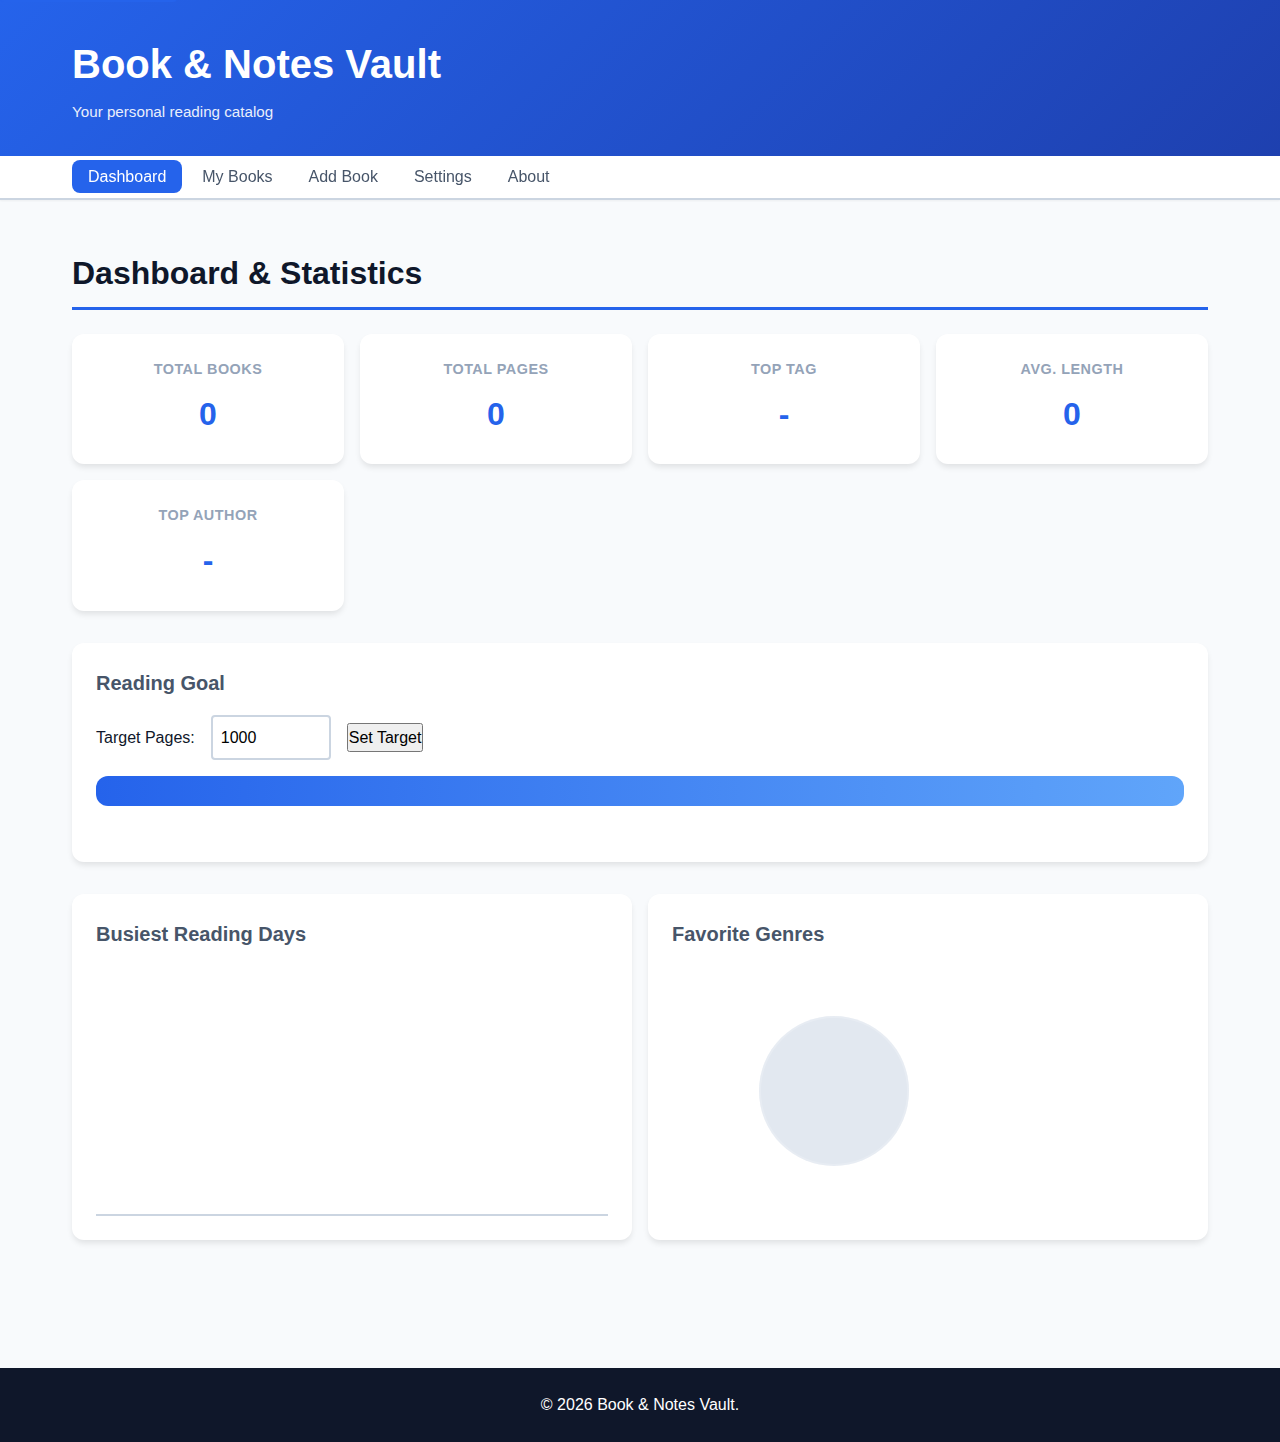
<file: index.html>
<!DOCTYPE html>
<html lang="en">

<head>
    <meta charset="UTF-8">
    <meta name="viewport" content="width=device-width, initial-scale=1.0">
    <meta name="description" content="Book & Notes Vault - Catalog and manage your reading collection">
    <title>Book & Notes Vault</title>

    <!-- CSS Files -->
    <link rel="stylesheet" href="styles/reset.css">
    <link rel="stylesheet" href="styles/main.css">
    <link rel="stylesheet" href="styles/responsive.css">
</head>

<body>
    <!-- Skip to content link for accessibility -->
    <a href="#main-content" class="skip-link">Skip to main content</a>

    <!-- Header -->
    <header role="banner">
        <div class="container">
            <h1>Book & Notes Vault</h1>
            <p class="tagline">Your personal reading catalog</p>
        </div>
    </header>

    <!-- Navigation -->
    <nav role="navigation" aria-label="Main navigation">
        <div class="container">
            <ul class="nav-list">
                <li><a href="#dashboard" class="nav-link active" data-section="dashboard">Dashboard</a></li>
                <li><a href="#books" class="nav-link" data-section="books">My Books</a></li>
                <li><a href="#add-book" class="nav-link" data-section="add-book">Add Book</a></li>
                <li><a href="#settings" class="nav-link" data-section="settings">Settings</a></li>
                <li><a href="#about" class="nav-link" data-section="about">About</a></li>
            </ul>
        </div>
    </nav>

    <!-- Main Content -->
    <main id="main-content" role="main">
        <div class="container">

            <!-- Dashboard Section -->
            <section id="dashboard" class="content-section active" aria-labelledby="dashboard-heading">
                <h2 id="dashboard-heading">Dashboard & Statistics</h2>

                <!-- Stats Cards -->
                <div class="stats-grid">
                    <div class="stat-card">
                        <h3>Total Books</h3>
                        <p class="stat-value" id="total-books">0</p>
                    </div>
                    <div class="stat-card">
                        <h3>Total Pages</h3>
                        <p class="stat-value" id="total-pages">0</p>
                    </div>
                    <div class="stat-card">
                        <h3>Top Tag</h3>
                        <p class="stat-value" id="top-tag">-</p>
                    </div>
                    <div class="stat-card">
                        <h3>Avg. Length</h3>
                        <p class="stat-value" id="avg-length">0</p>
                    </div>
                    <div class="stat-card">
                        <h3>Top Author</h3>
                        <p class="stat-value" id="top-author">-</p>
                    </div>
                </div>

                <!-- Target/Cap Section -->
                <div class="target-section">
                    <h3>Reading Goal</h3>
                    <div class="target-display">
                        <label for="pages-target">Target Pages:</label>
                        <input type="number" id="pages-target" min="0" value="1000">
                        <button id="set-target-btn">Set Target</button>
                    </div>
                    <div class="progress-bar">
                        <div id="progress-fill" class="progress-fill"></div>
                    </div>
                    <!-- ARIA live region for announcements -->
                    <div id="target-status" role="status" aria-live="polite" aria-atomic="true"></div>
                </div>

                <!-- Charts Section -->
                <div class="charts-grid">
                    <!-- Top Days Bar Chart -->
                    <div class="chart-container">
                        <h3>Busiest Reading Days</h3>
                        <div id="top-days-chart" class="bar-chart">
                            <!-- Generated by JS -->
                        </div>
                    </div>

                    <!-- Top Tags Pie Chart -->
                    <div class="chart-container">
                        <h3>Favorite Genres</h3>
                        <div class="pie-chart-wrapper">
                            <div id="top-tags-chart" class="pie-chart"></div>
                            <div id="top-tags-legend" class="chart-legend"></div>
                        </div>
                    </div>
                </div>

                <!-- Legacy Trend (Hidden or Removed - keeping purely for history if needed, but user asked for replacement) -->
                <!-- <div id="trend-chart" class="trend-chart"></div> -->
            </section>

            <!-- Books List Section -->
            <section id="books" class="content-section" aria-labelledby="books-heading">
                <h2 id="books-heading">My Books</h2>

                <!-- Search and Filter Controls -->
                <div class="controls-panel">
                    <div class="search-box">
                        <label for="search-input">Search (Regex):</label>
                        <input type="text" id="search-input" placeholder="Enter search pattern...">
                        <label>
                            <input type="checkbox" id="case-sensitive-toggle">
                            Case Sensitive
                        </label>
                    </div>

                    <div class="sort-controls">
                        <label for="sort-select">Sort by:</label>
                        <select id="sort-select">
                            <option value="date-desc">Date (Newest)</option>
                            <option value="date-asc">Date (Oldest)</option>
                            <option value="title-asc">Title (A-Z)</option>
                            <option value="title-desc">Title (Z-A)</option>
                            <option value="pages-desc">Pages (High-Low)</option>
                            <option value="pages-asc">Pages (Low-High)</option>
                        </select>
                    </div>
                </div>

                <!-- Status message for search results -->
                <div id="search-status" role="status" aria-live="polite"></div>

                <!-- Books Table/Grid -->
                <div class="table-responsive">
                    <table id="books-table" class="books-table">
                        <thead>
                            <tr>
                                <th>Title</th>
                                <th>Author</th>
                                <th>Pages</th>
                                <th>Tag</th>
                                <th>Date Added</th>
                                <th>Actions</th>
                            </tr>
                        </thead>
                        <tbody id="books-tbody">
                            <!-- Rows will be dynamically generated -->
                        </tbody>
                    </table>
                </div>

                <!-- Mobile Cards View (shown on smaller screens) -->
                <div id="books-cards" class="books-cards">
                    <!-- Cards will be dynamically generated -->
                </div>
            </section>

            <!-- Add/Edit Book Section -->
            <section id="add-book" class="content-section" aria-labelledby="form-heading">
                <h2 id="form-heading">Add New Book</h2>

                <form id="book-form" novalidate>
                    <input type="hidden" id="book-id" value="">

                    <div class="form-group">
                        <label for="book-title">Title: <span class="required">*</span></label>
                        <input type="text" id="book-title" required aria-required="true">
                        <span class="error-message" id="title-error" role="alert"></span>
                        <small class="hint">No leading/trailing spaces, no double spaces</small>
                    </div>

                    <div class="form-group">
                        <label for="book-author">Author: <span class="required">*</span></label>
                        <input type="text" id="book-author" required aria-required="true">
                        <span class="error-message" id="author-error" role="alert"></span>
                        <small class="hint">Letters, spaces, and hyphens only</small>
                    </div>

                    <div class="form-group">
                        <label for="book-pages">Pages: <span class="required">*</span></label>
                        <input type="text" id="book-pages" required aria-required="true">
                        <span class="error-message" id="pages-error" role="alert"></span>
                        <small class="hint">Positive integer (e.g., 250)</small>
                    </div>

                    <div class="form-group">
                        <label for="book-tag">Tag: <span class="required">*</span></label>
                        <input type="text" id="book-tag" required aria-required="true" list="tag-suggestions">
                        <datalist id="tag-suggestions">
                            <option value="Fiction">
                            <option value="Non-Fiction">
                            <option value="Science">
                            <option value="History">
                            <option value="Biography">
                            <option value="Technology">
                        </datalist>
                        <span class="error-message" id="tag-error" role="alert"></span>
                        <small class="hint">Letters, spaces, and hyphens only</small>
                    </div>

                    <div class="form-group">
                        <label for="book-date">Date Added: <span class="required">*</span></label>
                        <input type="text" id="book-date" required aria-required="true" placeholder="YYYY-MM-DD">
                        <span class="error-message" id="date-error" role="alert"></span>
                        <small class="hint">Format: YYYY-MM-DD</small>
                    </div>

                    <div class="form-group">
                        <label for="book-notes">Notes (optional):</label>
                        <textarea id="book-notes" rows="4"></textarea>
                    </div>

                    <div class="form-actions">
                        <button type="submit" id="submit-btn" class="btn btn-primary">Add Book</button>
                        <button type="button" id="cancel-btn" class="btn btn-secondary">Cancel</button>
                    </div>

                    <!-- Form status messages -->
                    <div id="form-status" role="status" aria-live="polite"></div>
                </form>
            </section>

            <!-- Settings Section -->
            <section id="settings" class="content-section" aria-labelledby="settings-heading">
                <h2 id="settings-heading">Settings</h2>

                <!-- Data Management -->
                <div class="settings-group">
                    <h3>Data Management</h3>

                    <div class="setting-item">
                        <label for="import-file">Import Data (JSON):</label>
                        <input type="file" id="import-file" accept=".json">
                        <button id="import-btn" class="btn btn-secondary">Import</button>
                    </div>

                    <div class="setting-item">
                        <button id="export-btn" class="btn btn-secondary">Export Data (JSON)</button>
                    </div>

                    <div class="setting-item">
                        <button id="clear-data-btn" class="btn btn-danger">Clear All Data</button>
                    </div>
                </div>

                <!-- Unit Preferences -->
                <div class="settings-group">
                    <h3>Display Preferences</h3>

                    <div class="setting-item">
                        <label for="page-unit">Page Count Display:</label>
                        <select id="page-unit">
                            <option value="pages">Pages</option>
                            <option value="hours">Estimated Hours (1hr per 50 pages)</option>
                        </select>
                    </div>
                </div>

                <!-- Settings status messages -->
                <div id="settings-status" role="status" aria-live="polite"></div>
            </section>

            <!-- About Section -->
            <section id="about" class="content-section" aria-labelledby="about-heading">
                <h2 id="about-heading">About</h2>

                <div class="about-content">
                    <h3>Purpose</h3>
                    <p>
                        Book & Notes Vault is a personal reading catalog application that helps you
                        track your book collection, monitor your reading progress, and manage your
                        reading goals. Built with accessibility and responsive design in mind.
                    </p>

                    <h3>Features</h3>
                    <ul>
                        <li> Track your reading statistics and progress</li>
                        <li> Advanced regex-based search functionality</li>
                        <li> Fully responsive design (mobile-first)</li>
                        <li> Accessible keyboard navigation</li>
                        <li> Local storage persistence</li>
                        <li> Import/export your data</li>
                    </ul>

                    <h3>Developer Contact</h3>
                    <address>
                        <p><strong>GitHub:</strong> <a href="https://github.com/mgpacifique" target="_blank"
                                rel="noopener noreferrer">@mgpacifique</a></p>
                        <p><strong>Email:</strong> <a
                                href="mailto:p.gatabazi@alustudent.com">p.gatabazi@alustudent.com</a>
                        </p>
                    </address>

                    <h3>Technologies Used</h3>
                    <p>
                        This application is built with vanilla HTML5, CSS3 (Flexbox), and modern JavaScript (ES6
                        modules).
                        No frameworks or libraries are used for the core functionality.
                    </p>
                </div>
            </section>

        </div>
    </main>

    <!-- Footer -->
    <footer role="contentinfo">
        <div class="container">
            <p>&copy; 2026 Book & Notes Vault.</p>
        </div>
    </footer>

    <!-- JavaScript Modules -->
    <script type="module" src="scripts/main.js"></script>
</body>

</html>
</file>
<file: styles/main.css>
/* ===========================
   CSS Variables & Theme Colors
   =========================== */
:root {
    /* Colors */
    --primary-color: #2563eb;
    --primary-dark: #1e40af;
    --primary-light: #60a5fa;

    --secondary-color: #64748b;
    --secondary-dark: #475569;

    --success-color: #10b981;
    --warning-color: #f59e0b;
    --danger-color: #ef4444;

    --bg-primary: #ffffff;
    --bg-secondary: #f8fafc;
    --bg-tertiary: #e2e8f0;

    --text-primary: #0f172a;
    --text-secondary: #475569;
    --text-muted: #94a3b8;

    --border-color: #cbd5e1;
    --shadow-sm: 0 1px 2px 0 rgba(0, 0, 0, 0.05);
    --shadow-md: 0 4px 6px -1px rgba(0, 0, 0, 0.1);
    --shadow-lg: 0 10px 15px -3px rgba(0, 0, 0, 0.1);

    /* Spacing */
    --spacing-xs: 0.25rem;
    --spacing-sm: 0.5rem;
    --spacing-md: 1rem;
    --spacing-lg: 1.5rem;
    --spacing-xl: 2rem;
    --spacing-2xl: 3rem;

    /* Typography */
    --font-sans: -apple-system, BlinkMacSystemFont, 'Segoe UI', Roboto, 'Helvetica Neue', Arial, sans-serif;
    --font-mono: 'Courier New', Courier, monospace;

    /* Transitions */
    --transition-fast: 150ms ease-in-out;
    --transition-normal: 250ms ease-in-out;
    --transition-slow: 350ms ease-in-out;

    /* Border Radius */
    --radius-sm: 0.25rem;
    --radius-md: 0.5rem;
    --radius-lg: 0.75rem;
}

/* ===========================
   Base Styles
   =========================== */
body {
    font-family: var(--font-sans);
    color: var(--text-primary);
    background-color: var(--bg-secondary);
    min-height: 100vh;
    display: flex;
    flex-direction: column;
}

/* ===========================
   Skip Link (Accessibility)
   =========================== */
.skip-link {
    position: absolute;
    top: -40px;
    left: 0;
    background: var(--primary-color);
    color: white;
    padding: var(--spacing-sm) var(--spacing-md);
    z-index: 100;
    border-radius: var(--radius-sm);
}

.skip-link:focus {
    top: 0;
}

/* ===========================
   Container
   =========================== */
.container {
    width: 100%;
    max-width: 1200px;
    margin: 0 auto;
    padding: 0 var(--spacing-md);
}

/* ===========================
   Header
   =========================== */
header {
    background: linear-gradient(135deg, var(--primary-color), var(--primary-dark));
    color: white;
    padding: var(--spacing-xl) 0;
    box-shadow: var(--shadow-md);
}

header h1 {
    font-size: clamp(1.5rem, 5vw, 2.5rem);
    margin-bottom: var(--spacing-xs);
}

header .tagline {
    font-size: 0.95rem;
    opacity: 0.9;
}

/* ===========================
   Navigation
   =========================== */
nav {
    background-color: var(--bg-primary);
    border-bottom: 2px solid var(--border-color);
    position: sticky;
    top: 0;
    z-index: 50;
    box-shadow: var(--shadow-sm);
}

.nav-list {
    display: flex;
    flex-wrap: wrap;
    gap: var(--spacing-xs);
    padding: var(--spacing-sm) 0;
}

.nav-link {
    padding: var(--spacing-sm) var(--spacing-md);
    color: var(--text-secondary);
    border-radius: var(--radius-md);
    transition: all var(--transition-fast);
    font-weight: 500;
}

.nav-link:hover,
.nav-link:focus {
    background-color: var(--bg-tertiary);
    color: var(--primary-color);
    outline: 2px solid var(--primary-color);
    outline-offset: 2px;
}

.nav-link.active {
    background-color: var(--primary-color);
    color: white;
}

/* ===========================
   Main Content
   =========================== */
main {
    flex: 1;
    padding: var(--spacing-xl) 0;
}

.content-section {
    display: none;
    animation: fadeIn var(--transition-normal);
}

.content-section.active {
    display: block;
}

@keyframes fadeIn {
    from {
        opacity: 0;
        transform: translateY(10px);
    }

    to {
        opacity: 1;
        transform: translateY(0);
    }
}

/* Section Headings */
section h2 {
    font-size: clamp(1.5rem, 4vw, 2rem);
    margin-bottom: var(--spacing-lg);
    color: var(--text-primary);
    border-bottom: 3px solid var(--primary-color);
    padding-bottom: var(--spacing-sm);
}

section h3 {
    font-size: 1.25rem;
    margin-bottom: var(--spacing-md);
    color: var(--text-secondary);
}

/* ===========================
   Dashboard Statistics
   =========================== */
.stats-grid {
    display: grid;
    grid-template-columns: repeat(auto-fit, minmax(200px, 1fr));
    gap: var(--spacing-md);
    margin-bottom: var(--spacing-xl);
}

.stat-card {
    background: var(--bg-primary);
    padding: var(--spacing-lg);
    border-radius: var(--radius-lg);
    box-shadow: var(--shadow-md);
    text-align: center;
    transition: transform var(--transition-fast);
}

.stat-card:hover {
    transform: translateY(-4px);
    box-shadow: var(--shadow-lg);
}

.stat-card h3 {
    font-size: 0.9rem;
    color: var(--text-muted);
    margin-bottom: var(--spacing-sm);
    text-transform: uppercase;
    letter-spacing: 0.5px;
}

.stat-value {
    font-size: 2rem;
    font-weight: bold;
    color: var(--primary-color);
}

/* ===========================
   Target/Cap Section
   =========================== */
.target-section {
    background: var(--bg-primary);
    padding: var(--spacing-lg);
    border-radius: var(--radius-lg);
    box-shadow: var(--shadow-md);
    margin-bottom: var(--spacing-xl);
}

.target-display {
    display: flex;
    align-items: center;
    gap: var(--spacing-md);
    margin-bottom: var(--spacing-md);
    flex-wrap: wrap;
}

.target-display label {
    font-weight: 500;
}

.target-display input {
    padding: var(--spacing-sm);
    border: 2px solid var(--border-color);
    border-radius: var(--radius-sm);
    width: 120px;
}

.progress-bar {
    width: 100%;
    height: 30px;
    background-color: var(--bg-tertiary);
    border-radius: var(--radius-lg);
    overflow: hidden;
    margin-bottom: var(--spacing-md);
}

.progress-fill {
    height: 100%;
    background: linear-gradient(90deg, var(--primary-color), var(--primary-light));
    transition: width var(--transition-slow);
    display: flex;
    align-items: center;
    justify-content: center;
    color: white;
    font-weight: bold;
    font-size: 0.85rem;
}

#target-status {
    padding: var(--spacing-sm);
    border-radius: var(--radius-sm);
    font-weight: 500;
}

/* ===========================
   Charts Section
   =========================== */
.charts-grid {
    display: grid;
    grid-template-columns: repeat(auto-fit, minmax(300px, 1fr));
    gap: var(--spacing-md);
    margin-bottom: var(--spacing-xl);
}

.chart-container {
    background: var(--bg-primary);
    padding: var(--spacing-lg);
    border-radius: var(--radius-lg);
    box-shadow: var(--shadow-md);
    display: flex;
    flex-direction: column;
}

/* Bar Chart (Top Days) */
.bar-chart {
    min-height: 250px;
    display: flex;
    align-items: flex-end;
    justify-content: space-around;
    gap: var(--spacing-xs);
    padding: var(--spacing-md) 0;
    border-bottom: 2px solid var(--border-color);
    flex: 1;
}

.chart-bar {
    flex: 1;
    background: linear-gradient(180deg, var(--primary-light), var(--primary-color));
    border-radius: var(--radius-sm) var(--radius-sm) 0 0;
    position: relative;
    transition: all var(--transition-normal);
    display: flex;
    flex-direction: column;
    align-items: center;
    justify-content: flex-start;
    padding-top: var(--spacing-xs);
    cursor: pointer;
    min-height: 2px;
    /* Ensure visibility even if value is 0 */
}

.chart-bar:hover {
    background: linear-gradient(180deg, var(--primary-color), var(--primary-dark));
    transform: translateY(-2px);
}

.bar-label {
    color: white;
    font-weight: bold;
    font-size: 0.75rem;
    text-shadow: 0 1px 2px rgba(0, 0, 0, 0.3);
}

.bar-day {
    position: absolute;
    bottom: -25px;
    font-size: 0.75rem;
    color: var(--text-secondary);
    font-weight: 500;
}

/* Pie Chart (Top Tags) */
.pie-chart-wrapper {
    display: flex;
    align-items: center;
    justify-content: space-around;
    flex-wrap: wrap;
    gap: var(--spacing-md);
    flex: 1;
}

.pie-chart {
    width: 150px;
    height: 150px;
    border-radius: 50%;
    background: conic-gradient(var(--bg-tertiary) 0deg 360deg);
    position: relative;
    box-shadow: inset 0 0 0 2px rgba(255, 255, 255, 0.2);
}

.chart-legend {
    display: flex;
    flex-direction: column;
    gap: var(--spacing-xs);
}

.legend-item {
    display: flex;
    align-items: center;
    gap: var(--spacing-sm);
    font-size: 0.85rem;
    color: var(--text-secondary);
}

.legend-color {
    width: 12px;
    height: 12px;
    border-radius: 50%;
}

/* ===========================
   Controls Panel
   =========================== */
.controls-panel {
    background: var(--bg-primary);
    padding: var(--spacing-lg);
    border-radius: var(--radius-lg);
    box-shadow: var(--shadow-md);
    margin-bottom: var(--spacing-lg);
    display: flex;
    flex-direction: column;
    gap: var(--spacing-md);
}

.search-box,
.sort-controls {
    display: flex;
    align-items: center;
    gap: var(--spacing-md);
    flex-wrap: wrap;
}

.search-box label,
.sort-controls label {
    font-weight: 500;
}

.search-box input[type="text"] {
    flex: 1;
    min-width: 200px;
    padding: var(--spacing-sm);
    border: 2px solid var(--border-color);
    border-radius: var(--radius-sm);
    transition: border-color var(--transition-fast);
}

.search-box input[type="text"]:focus {
    outline: none;
    border-color: var(--primary-color);
}

/* ===========================
   Books Table
   =========================== */
.table-responsive {
    overflow-x: auto;
    background: var(--bg-primary);
    border-radius: var(--radius-lg);
    box-shadow: var(--shadow-md);
}

.books-table {
    width: 100%;
    border-collapse: collapse;
}

.books-table thead {
    background-color: var(--bg-tertiary);
}

.books-table th,
.books-table td {
    padding: var(--spacing-md);
    text-align: left;
    border-bottom: 1px solid var(--border-color);
}

.books-table th {
    font-weight: 600;
    color: var(--text-secondary);
    text-transform: uppercase;
    font-size: 0.85rem;
    letter-spacing: 0.5px;
}

.books-table tbody tr {
    transition: background-color var(--transition-fast);
}

.books-table tbody tr:hover {
    background-color: var(--bg-secondary);
}

/* Highlight matches */
mark {
    background-color: #fef08a;
    color: inherit;
    padding: 0 2px;
    border-radius: 2px;
}

/* Action buttons in table */
.action-btn {
    padding: var(--spacing-xs) var(--spacing-sm);
    margin-right: var(--spacing-xs);
    border: none;
    border-radius: var(--radius-sm);
    font-size: 0.85rem;
    transition: all var(--transition-fast);
}

.action-btn.edit {
    background-color: var(--primary-color);
    color: white;
}

.action-btn.delete {
    background-color: var(--danger-color);
    color: white;
}

.action-btn:hover,
.action-btn:focus {
    transform: translateY(-2px);
    box-shadow: var(--shadow-md);
    outline: 2px solid currentColor;
    outline-offset: 2px;
}

/* ===========================
   Mobile Cards (hidden on desktop)
   =========================== */
.books-cards {
    display: none;
}

.book-card {
    background: var(--bg-primary);
    padding: var(--spacing-lg);
    border-radius: var(--radius-lg);
    box-shadow: var(--shadow-md);
    margin-bottom: var(--spacing-md);
}

.book-card h3 {
    color: var(--primary-color);
    margin-bottom: var(--spacing-sm);
}

.book-card-field {
    display: flex;
    justify-content: space-between;
    padding: var(--spacing-xs) 0;
    border-bottom: 1px solid var(--border-color);
}

.book-card-field:last-child {
    border-bottom: none;
    padding-top: var(--spacing-md);
}

/* ===========================
   Forms
   =========================== */
#book-form {
    background: var(--bg-primary);
    padding: var(--spacing-xl);
    border-radius: var(--radius-lg);
    box-shadow: var(--shadow-md);
    max-width: 600px;
}

.form-group {
    margin-bottom: var(--spacing-lg);
}

.form-group label {
    display: block;
    margin-bottom: var(--spacing-xs);
    font-weight: 500;
    color: var(--text-secondary);
}

.required {
    color: var(--danger-color);
}

.form-group input,
.form-group textarea,
.form-group select {
    width: 100%;
    padding: var(--spacing-sm) var(--spacing-md);
    border: 2px solid var(--border-color);
    border-radius: var(--radius-sm);
    transition: border-color var(--transition-fast);
}

.form-group input:focus,
.form-group textarea:focus,
.form-group select:focus {
    outline: none;
    border-color: var(--primary-color);
    box-shadow: 0 0 0 3px rgba(37, 99, 235, 0.1);
}

.form-group input:invalid:not(:placeholder-shown),
.form-group textarea:invalid:not(:placeholder-shown) {
    border-color: var(--danger-color);
}

.error-message {
    display: block;
    color: var(--danger-color);
    font-size: 0.85rem;
    margin-top: var(--spacing-xs);
    min-height: 1.2rem;
}

.hint {
    display: block;
    color: var(--text-muted);
    font-size: 0.85rem;
    margin-top: var(--spacing-xs);
}

/* ===========================
   Buttons
   =========================== */
.btn {
    padding: var(--spacing-sm) var(--spacing-lg);
    border: none;
    border-radius: var(--radius-sm);
    font-weight: 500;
    transition: all var(--transition-fast);
    cursor: pointer;
}

.btn:focus {
    outline: 2px solid currentColor;
    outline-offset: 2px;
}

.btn-primary {
    background-color: var(--primary-color);
    color: white;
}

.btn-primary:hover,
.btn-primary:focus {
    background-color: var(--primary-dark);
    transform: translateY(-2px);
    box-shadow: var(--shadow-md);
}

.btn-secondary {
    background-color: var(--secondary-color);
    color: white;
}

.btn-secondary:hover,
.btn-secondary:focus {
    background-color: var(--secondary-dark);
}

.btn-danger {
    background-color: var(--danger-color);
    color: white;
}

.btn-danger:hover,
.btn-danger:focus {
    background-color: #dc2626;
}

.form-actions {
    display: flex;
    gap: var(--spacing-md);
    margin-top: var(--spacing-xl);
}

/* ===========================
   Settings
   =========================== */
.settings-group {
    background: var(--bg-primary);
    padding: var(--spacing-xl);
    border-radius: var(--radius-lg);
    box-shadow: var(--shadow-md);
    margin-bottom: var(--spacing-lg);
}

.setting-item {
    margin-bottom: var(--spacing-lg);
    display: flex;
    align-items: center;
    gap: var(--spacing-md);
    flex-wrap: wrap;
}

.setting-item label {
    font-weight: 500;
    min-width: 200px;
}

/* ===========================
   About Section
   =========================== */
.about-content {
    background: var(--bg-primary);
    padding: var(--spacing-xl);
    border-radius: var(--radius-lg);
    box-shadow: var(--shadow-md);
}

.about-content h3 {
    margin-top: var(--spacing-xl);
}

.about-content h3:first-child {
    margin-top: 0;
}

.about-content ul {
    list-style: disc;
    padding-left: var(--spacing-xl);
}

.about-content li {
    margin-bottom: var(--spacing-sm);
}

.about-content a {
    color: var(--primary-color);
    text-decoration: underline;
}

.about-content a:hover,
.about-content a:focus {
    color: var(--primary-dark);
}

/* ===========================
   Footer
   =========================== */
footer {
    background-color: var(--text-primary);
    color: white;
    padding: var(--spacing-lg) 0;
    text-align: center;
    margin-top: var(--spacing-2xl);
}

/* ===========================
   Status Messages & ARIA Live Regions
   =========================== */
[role="status"],
[aria-live] {
    padding: var(--spacing-sm) var(--spacing-md);
    border-radius: var(--radius-sm);
    margin-top: var(--spacing-md);
}

[role="status"]:not(:empty),
[aria-live]:not(:empty) {
    background-color: var(--bg-tertiary);
}

/* ===========================
   Focus Visible Styles (Accessibility)
   =========================== */
*:focus-visible {
    outline: 2px solid var(--primary-color);
    outline-offset: 2px;
}

/* ===========================
   Utility Classes
   =========================== */
.hidden {
    display: none !important;
}

.sr-only {
    position: absolute;
    width: 1px;
    height: 1px;
    padding: 0;
    margin: -1px;
    overflow: hidden;
    clip: rect(0, 0, 0, 0);
    white-space: nowrap;
    border-width: 0;
}
</file>
<file: styles/responsive.css>
/* ===========================
   Responsive Design - Mobile First Approach
   =========================== */

/* ===========================
   Small Devices (phones, 360px and up)
   This is the base, mobile-first design
   =========================== */
@media (max-width: 360px) {
    .container {
        padding: 0 var(--spacing-sm);
    }
    
    header h1 {
        font-size: 1.25rem;
    }
    
    .nav-list {
        flex-direction: column;
    }
    
    .nav-link {
        width: 100%;
        text-align: center;
    }
}

/* ===========================
   Medium Devices (tablets, 768px and up)
   =========================== */
@media (min-width: 768px) {
    /* Navigation */
    .nav-list {
        justify-content: center;
    }
    
    /* Stats Grid */
    .stats-grid {
        grid-template-columns: repeat(2, 1fr);
    }
    
    /* Controls Panel */
    .controls-panel {
        flex-direction: row;
        justify-content: space-between;
        align-items: center;
    }
    
    .search-box {
        flex: 1;
    }
    
    /* Table visible, cards hidden */
    .table-responsive {
        display: block;
    }
    
    .books-cards {
        display: none;
    }
    
    /* Form */
    #book-form {
        padding: var(--spacing-2xl);
    }
}

/* ===========================
   Large Devices (desktops, 1024px and up)
   =========================== */
@media (min-width: 1024px) {
    /* Container */
    .container {
        padding: 0 var(--spacing-xl);
    }
    
    /* Stats Grid */
    .stats-grid {
        grid-template-columns: repeat(4, 1fr);
    }
    
    /* Navigation */
    .nav-list {
        justify-content: flex-start;
    }
    
    /* Main content wider spacing */
    main {
        padding: var(--spacing-2xl) 0;
    }
    
    section h2 {
        font-size: 2rem;
    }
}

/* ===========================
   Small Devices - Mobile Cards View
   =========================== */
@media (max-width: 767px) {
    /* Hide table, show cards */
    .table-responsive {
        display: none;
    }
    
    .books-cards {
        display: block;
    }
    
    /* Stack form actions */
    .form-actions {
        flex-direction: column;
    }
    
    .form-actions .btn {
        width: 100%;
    }
    
    /* Stack settings items */
    .setting-item {
        flex-direction: column;
        align-items: flex-start;
    }
    
    .setting-item label {
        min-width: auto;
    }
    
    /* Target display */
    .target-display {
        flex-direction: column;
        align-items: flex-start;
    }
    
    .target-display input {
        width: 100%;
    }
}

/* ===========================
   Print Styles
   =========================== */
@media print {
    nav,
    footer,
    .controls-panel,
    .form-actions,
    .action-btn {
        display: none;
    }
    
    main {
        padding: 0;
    }
    
    .books-table {
        font-size: 0.85rem;
    }
}

/* ===========================
   Reduced Motion (Accessibility)
   =========================== */
@media (prefers-reduced-motion: reduce) {
    *,
    *::before,
    *::after {
        animation-duration: 0.01ms !important;
        animation-iteration-count: 1 !important;
        transition-duration: 0.01ms !important;
        scroll-behavior: auto !important;
    }
}

/* ===========================
   Dark Mode Support (Optional - Stretch)
   =========================== */
@media (prefers-color-scheme: dark) {
    /* TODO: Add dark mode styles if implementing theme toggle */
}
</file>
